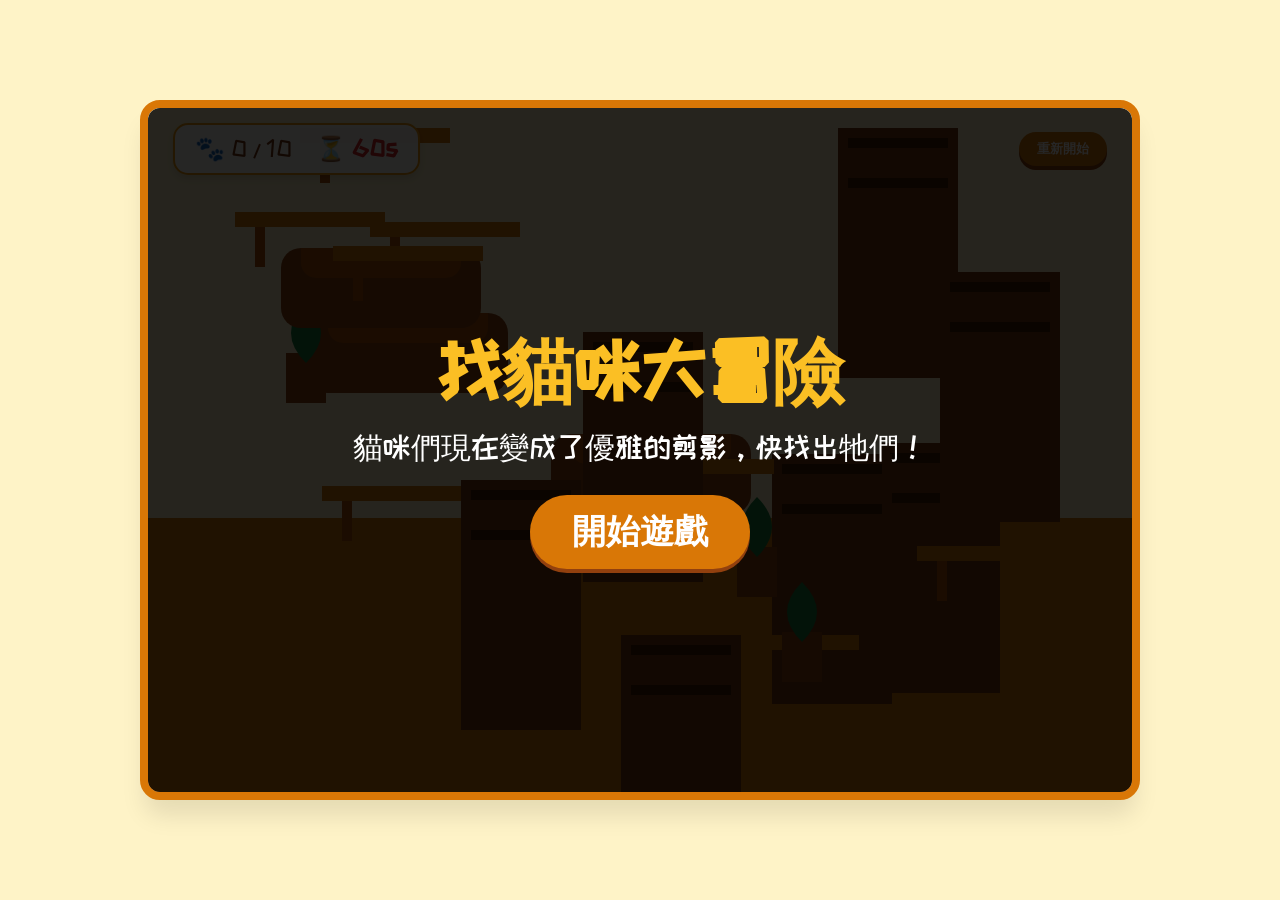
<file: index.html>
<!DOCTYPE html>
<html lang="zh-TW">
<head>
  <meta charset="UTF-8">
  <meta name="viewport" content="width=device-width, initial-scale=1.0">
  <title>找貓咪大冒險</title>
  <link rel="stylesheet" href="style.css">
</head>
<body>
  <div class="game-container" id="gameArea">
    <div class="scene" id="scene"></div>

    <div class="ui-layer">
      <div class="stats-box">
        <div class="stats-row">
          <div class="stat-text">🐾 <span id="foundCount">0</span> / <span id="totalCount">10</span></div>
          <div class="stat-text stat-timer">⏳ <span id="timer">60</span>s</div>
        </div>
      </div>
      <button class="btn-action" id="resetBtn" type="button">重新開始</button>
    </div>

    <div id="overlay">
      <h1 id="overlayTitle">找貓咪大冒險</h1>
      <p id="overlayDesc">貓咪們現在變成了優雅的剪影，快找出牠們！</p>
      <button class="btn-action btn-start" id="startBtn" type="button">開始遊戲</button>
    </div>
  </div>

  <script src="script.js"></script>
</body>
</html>
</file>
<file: style.css>
@import url('https://fonts.googleapis.com/css2?family=ZCOOL+KuaiLe&display=swap');

* {
  box-sizing: border-box;
}

body {
  margin: 0;
  min-height: 100vh;
  display: flex;
  align-items: center;
  justify-content: center;
  font-family: 'ZCOOL KuaiLe', cursive, sans-serif;
  background-color: #fef3c7;
  touch-action: manipulation;
  overflow: hidden;
}

.game-container {
  position: relative;
  width: 100vw;
  height: 100vh;
  max-width: 1000px;
  max-height: 700px;
  margin: auto;
  background: #fffbeb;
  border: 8px solid #d97706;
  border-radius: 20px;
  overflow: hidden;
  box-shadow: 0 20px 25px -5px rgba(0, 0, 0, 0.1);
}

.scene {
  position: absolute;
  inset: 0;
  background: linear-gradient(to bottom, #fef3c7 60%, #d97706 60%);
  z-index: 1;
}

.furniture {
  position: absolute;
  pointer-events: none;
}

.cat {
  position: absolute;
  width: 50px;
  height: 50px;
  cursor: pointer;
  opacity: 0.85;
  z-index: 20;
  filter: drop-shadow(2px 2px 2px rgba(0, 0, 0, 0.2));
  transition: transform 0.3s cubic-bezier(0.175, 0.885, 0.32, 1.275);
}

.cat:hover {
  transform: scale(1.15);
  opacity: 1;
}

.cat.found {
  pointer-events: none;
  opacity: 1 !important;
  z-index: 30;
  filter: brightness(1.3) drop-shadow(0 0 12px #fbbf24);
  animation: bounce 0.5s infinite alternate;
}

@keyframes bounce {
  from { transform: translateY(0); }
  to { transform: translateY(-12px); }
}

.meow-bubble {
  position: absolute;
  z-index: 100;
  pointer-events: none;
  padding: 4px 10px;
  border: 2px solid #fbbf24;
  border-radius: 12px;
  background: #fff;
  font-size: 16px;
  animation: fadeUp 1s forwards;
}

@keyframes fadeUp {
  0% { opacity: 0; transform: translateY(0); }
  50% { opacity: 1; }
  100% { opacity: 0; transform: translateY(-30px); }
}

.ui-layer {
  position: absolute;
  top: 0;
  left: 0;
  right: 0;
  z-index: 200;
  display: flex;
  align-items: center;
  justify-content: space-between;
  padding: 15px 25px;
  pointer-events: none;
}

.stats-box {
  pointer-events: auto;
  padding: 10px 20px;
  border: 2px solid #f59e0b;
  border-radius: 15px;
  background: rgba(255, 255, 255, 0.95);
  box-shadow: 0 4px 6px rgba(0, 0, 0, 0.1);
}

.stats-row {
  display: flex;
  gap: 24px;
  align-items: center;
}

.stat-text {
  font-size: 24px;
  color: #78350f;
}

.stat-timer {
  font-weight: 700;
  color: #dc2626;
}

.btn-action {
  pointer-events: auto;
  border: 0;
  border-radius: 999px;
  background: #d97706;
  color: #fff;
  font-weight: 700;
  padding: 8px 18px;
  box-shadow: 0 4px 0 #92400e;
  cursor: pointer;
  transition: all 0.2s;
}

.btn-action:active {
  transform: translateY(2px);
  box-shadow: 0 2px 0 #92400e;
}

#overlay {
  position: absolute;
  inset: 0;
  z-index: 300;
  display: flex;
  align-items: center;
  justify-content: center;
  flex-direction: column;
  text-align: center;
  color: #fff;
  background: rgba(0, 0, 0, 0.85);
  padding: 20px;
}

#overlay.hidden,
.hidden {
  display: none !important;
}

#overlayTitle {
  margin: 0 0 18px;
  color: #fbbf24;
  font-size: clamp(42px, 7vw, 72px);
  line-height: 1.1;
}

#overlayDesc {
  margin: 0 0 26px;
  font-size: clamp(20px, 3vw, 30px);
}

.btn-start {
  font-size: 34px;
  padding: 14px 42px;
}

@media (max-width: 700px) {
  .ui-layer {
    flex-direction: column;
    gap: 10px;
    align-items: stretch;
    padding: 10px;
  }

  .stats-row {
    justify-content: space-between;
    gap: 10px;
  }

  .stat-text {
    font-size: 20px;
  }

  .btn-action {
    width: 100%;
  }

  .btn-start {
    width: auto;
    font-size: 28px;
    padding: 12px 32px;
  }
}
</file>
